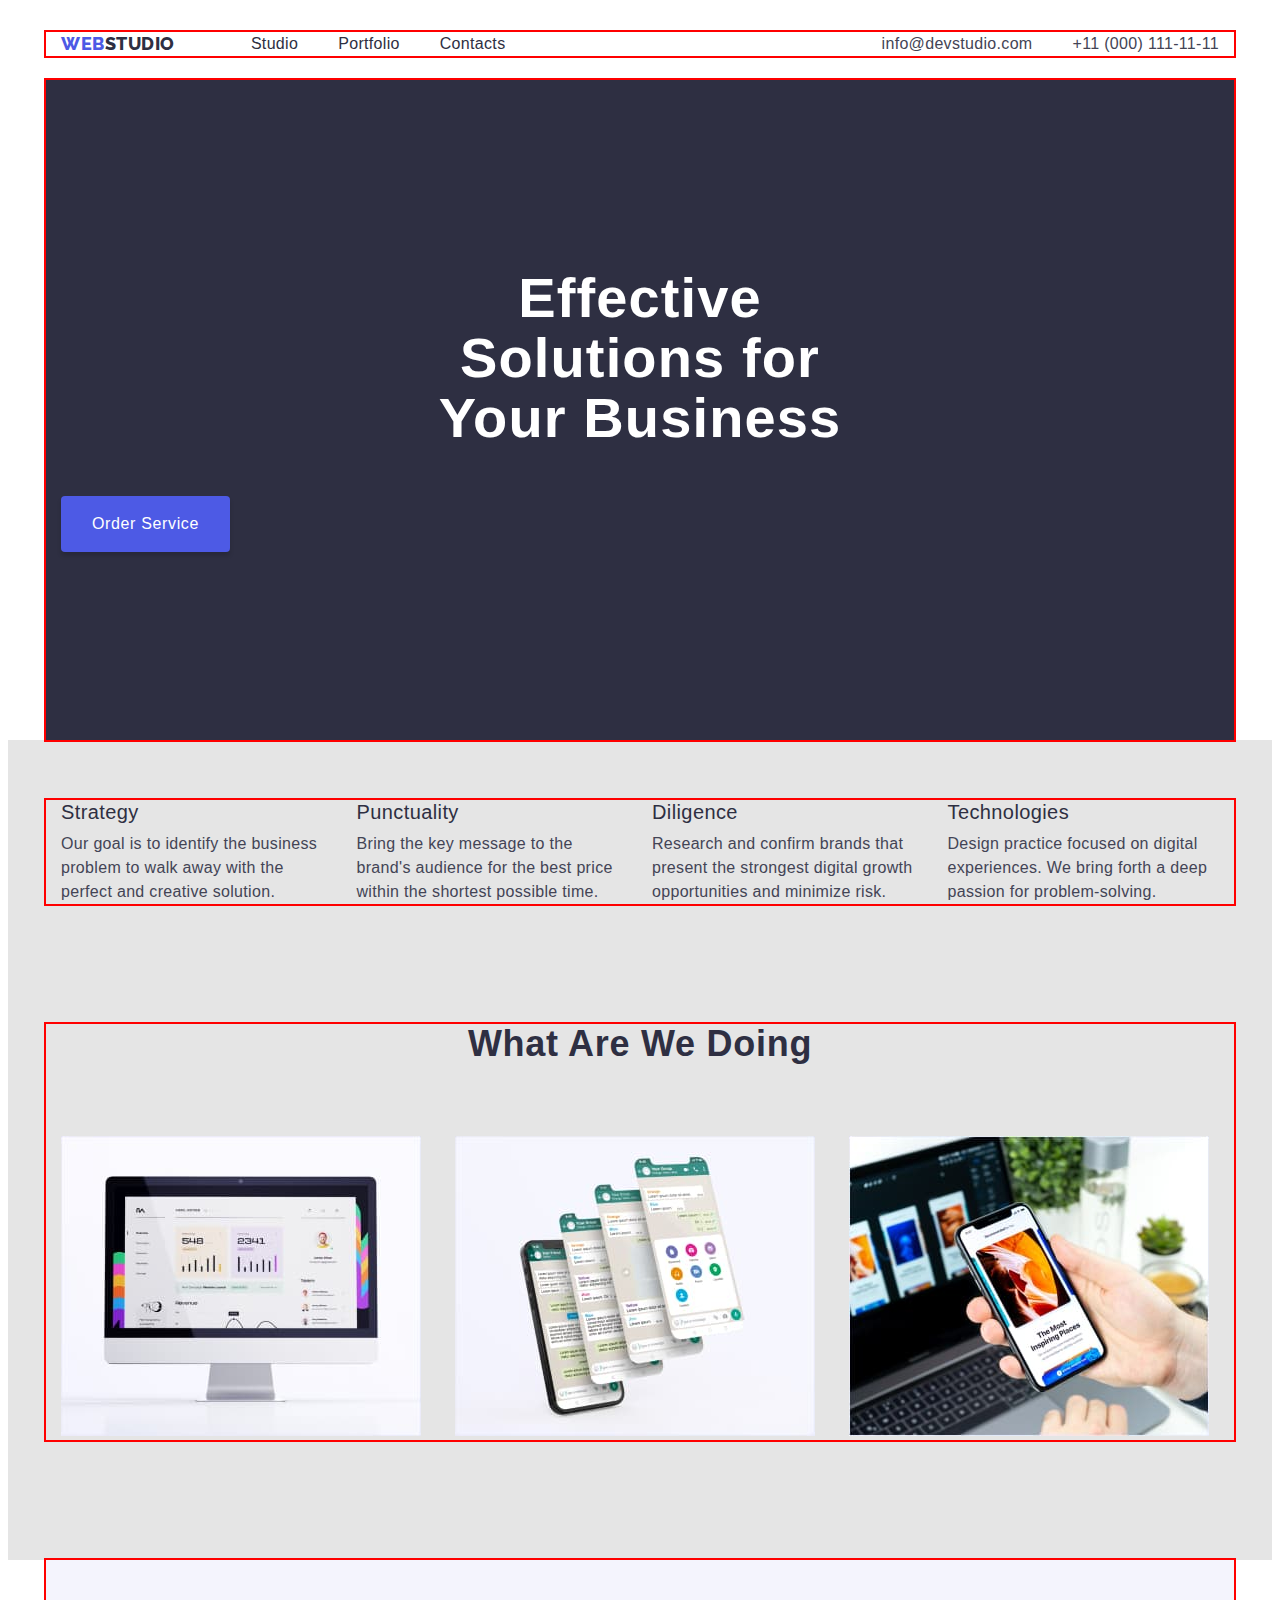
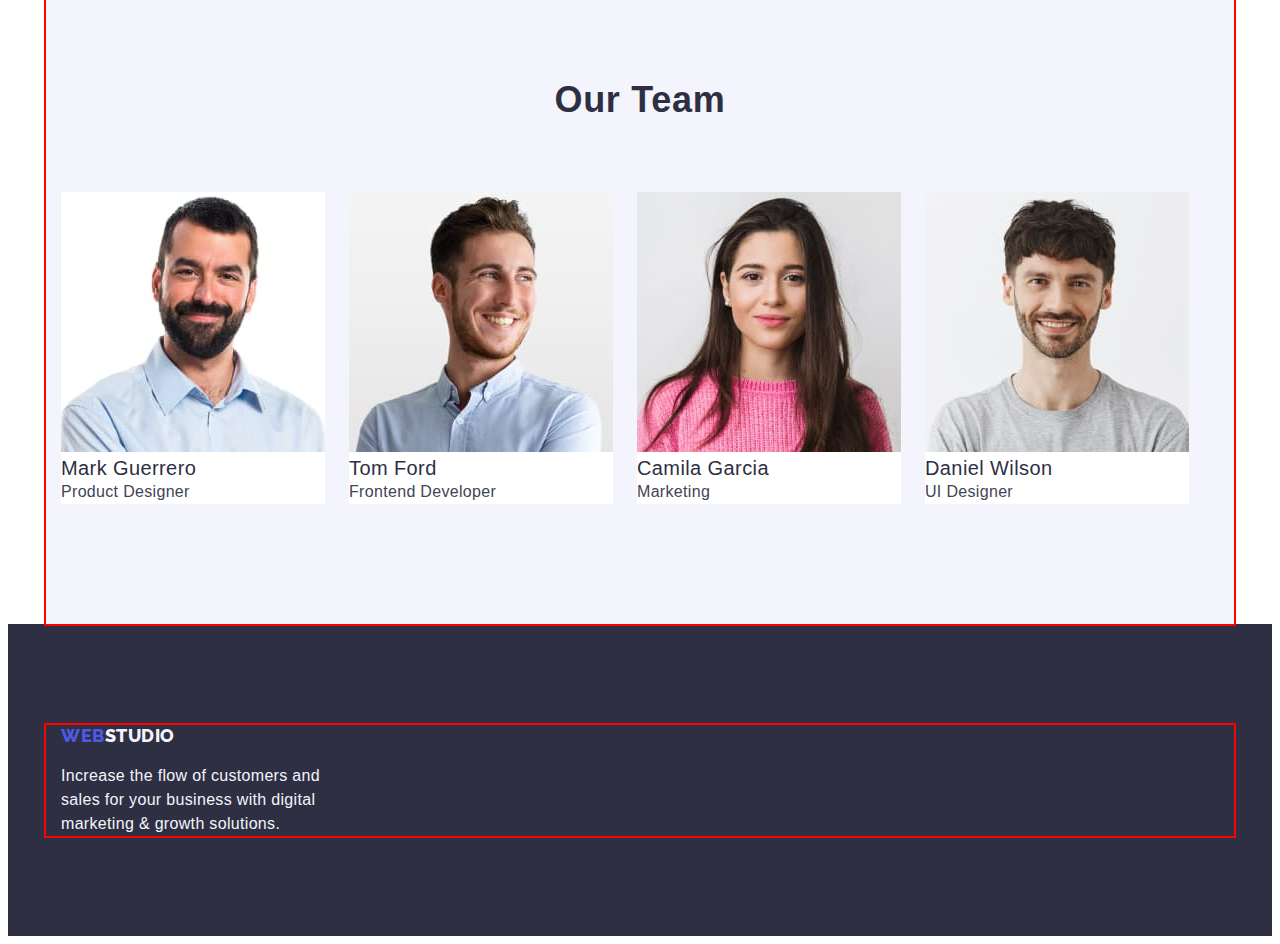
<file: index.html>
<!DOCTYPE html>
<html lang="en">
  <head>
    <meta charset="UTF-8" />
    <meta http-equiv="X-UA-Compatible" content="IE=edge" />
    <meta name="viewport" content="width=device-width, initial-scale=1.0" />
    <link rel="preconnect" href="https://fonts.googleapis.com" />
    <link rel="preconnect" href="https://fonts.gstatic.com" crossorigin />
    <link
      href="https://fonts.googleapis.com/css2?family=Raleway:wght@800family=Roboto:wght@400;500;700;900display=swap"
      rel="stylesheet"
    />
    <title>Студія</title>
    <link
      rel="stylesheet"
      href="https://cdnjs.cloudflare.com/ajax/libs/modern-normalize/2.0.0/modern-normalize.min.css"
      integrity="sha512-4xo8blKMVCiXpTaLzQSLSw3KFOVPWhm/TRtuPVc4WG6kUgjH6J03IBuG7JZPkcWMxJ5huwaBpOpnwYElP/m6wg=="
      crossorigin="anonymous"
      referrerpolicy="no-referrer"
    />
    <link rel="stylesheet" href="./css/styles.css" />
  </head>
  <body>
    <header class="header">
      <div class="container header-container">
        <nav class="head-nav">
          <a href="./index.html" class="header-logo link"
            >Web<span class="logo-span-header">Studio</span>
          </a>
          <ul class="header-menu list">
            <li class="header-menu-item">
              <a class="header-menu-link link" href="./index.html">Studio </a>
            </li>
            <li class="header-menu-item">
              <a class="header-menu-link link" href="./portfolio.html"
                >Portfolio
              </a>
            </li>
            <li class="header-menu-item">
              <a class="header-menu-link link" href="">Contacts </a>
            </li>
          </ul>
        </nav>
        <address class="header-adress">
          <ul class="header-social list">
            <li class="header-social-item">
              <a
                class="header-social-link link"
                href="mailto:info@devstudio.com"
                >info@devstudio.com
              </a>
            </li>
            <li class="header-social-item">
              <a class="header-social-link link" href="tel:+110001111111"
                >+11 (000) 111-11-11
              </a>
            </li>
          </ul>
        </address>
      </div>
    </header>
<section>
    <main>
      <div class="container hero-container">
          <h1 class="hero-title">Effective Solutions for Your Business</h1>
          <button class="hero-btn" type="button">Order Service</button>
      </div>
      </section>
      
        <section class="benefits">
          <div class="container">
          <h2 hidden>we will hide it</h2>
          <ul class="benefits-list list">
            <li class="benefits-item">
              <h3 class="benefits-subtitle">Strategy</h3>
              <p class="benefits-item-text">
                Our goal is to identify the business problem to walk away with
                the perfect and creative solution.
              </p>
            </li>
            <li class="benefits-item">
              <h3 class="benefits-subtitle">Punctuality</h3>
              <p class="benefits-item-text">
                Bring the key message to the brand's audience for the best price
                within the shortest possible time.
              </p>
            </li>
            <li class="benefits-item">
              <h3 class="benefits-subtitle">Diligence</h3>
              <p class="benefits-item-text">
                Research and confirm brands that present the strongest digital
                growth opportunities and minimize risk.
              </p>
            </li>
            <li class="benefits-item">
              <h3 class="benefits-subtitle">Technologies</h3>
              <p class="benefits-item-text">
                Design practice focused on digital experiences. We bring forth a
                deep passion for problem-solving.
              </p>
            </li>
          </ul>
          </div>
        </section>
        <section class="products">
          <div class="container">
          <h2 class="products-title">What are we doing</h2>
          <ul class="products-list list">
            <li class="products-item">
              <img src="./images/mac.jpg" alt="mac screen" width="360" />
            </li>
            <li class="products-item">
              <img
                src="./images/pages.jpg"
                alt="three pages screen"
                width="360"
              />
            </li>
            <li class="products-item">
              <img src="./images/iphone.jpg" alt="iphone screen" width="360" />
            </li>
          </ul>
          </div>
        </section>
        <div class="container team-container">
        <section class="team">
          <h2 class="team-title">Our Team</h2>
          <ul class="team-list list">
            <li class="team-item">
              <img
                src="./images/mark_guerrero.jpg"
                alt="mark guerrero's portret"
                width="264"
                class="team-img"
              />
              <h3 class="team-subtitle">Mark Guerrero</h3>
              <p class="team-item-text">Product Designer</p>
            </li>
            <li class="team-item">
              <img
                src="./images/tom_ford.jpg"
                alt="tom ford's portret"
                width="264"
                class="team-img"
              />
              <h3 class="team-subtitle">Tom Ford</h3>
              <p class="team-item-text">Frontend Developer</p>
            </li>
            <li class="team-item">
              <img
                src="./images/camila_garcia.jpg"
                alt="camila garcia's portret"
                width="264"
                class="team-img"
              />
              <h3 class="team-subtitle">Camila Garcia</h3>
              <p class="team-item-text">Marketing</p>
            </li>
            <li class="team-item">
              <img
                src="./images/daniel_wilson.jpg"
                alt="daniel wilson's portret"
                width="264"
                class="team-img"
              />
              <h3 class="team-subtitle">Daniel Wilson</h3>
              <p class="team-item-text">UI Designer</p>
            </li>
          </ul>
        </div>
        </section>
    </main>
    <footer class="footer">
      <div class="container footer-container">
      <a href="./index.html" class="footer-logo link"
        >Web<span class="span-logo-footer">Studio</span>
      </a>
      <p class="footer-text">
        Increase the flow of customers and sales for your business with digital
        marketing & growth solutions.
      </p>
      </div>
    </footer>
  </body>
</html>
</file>
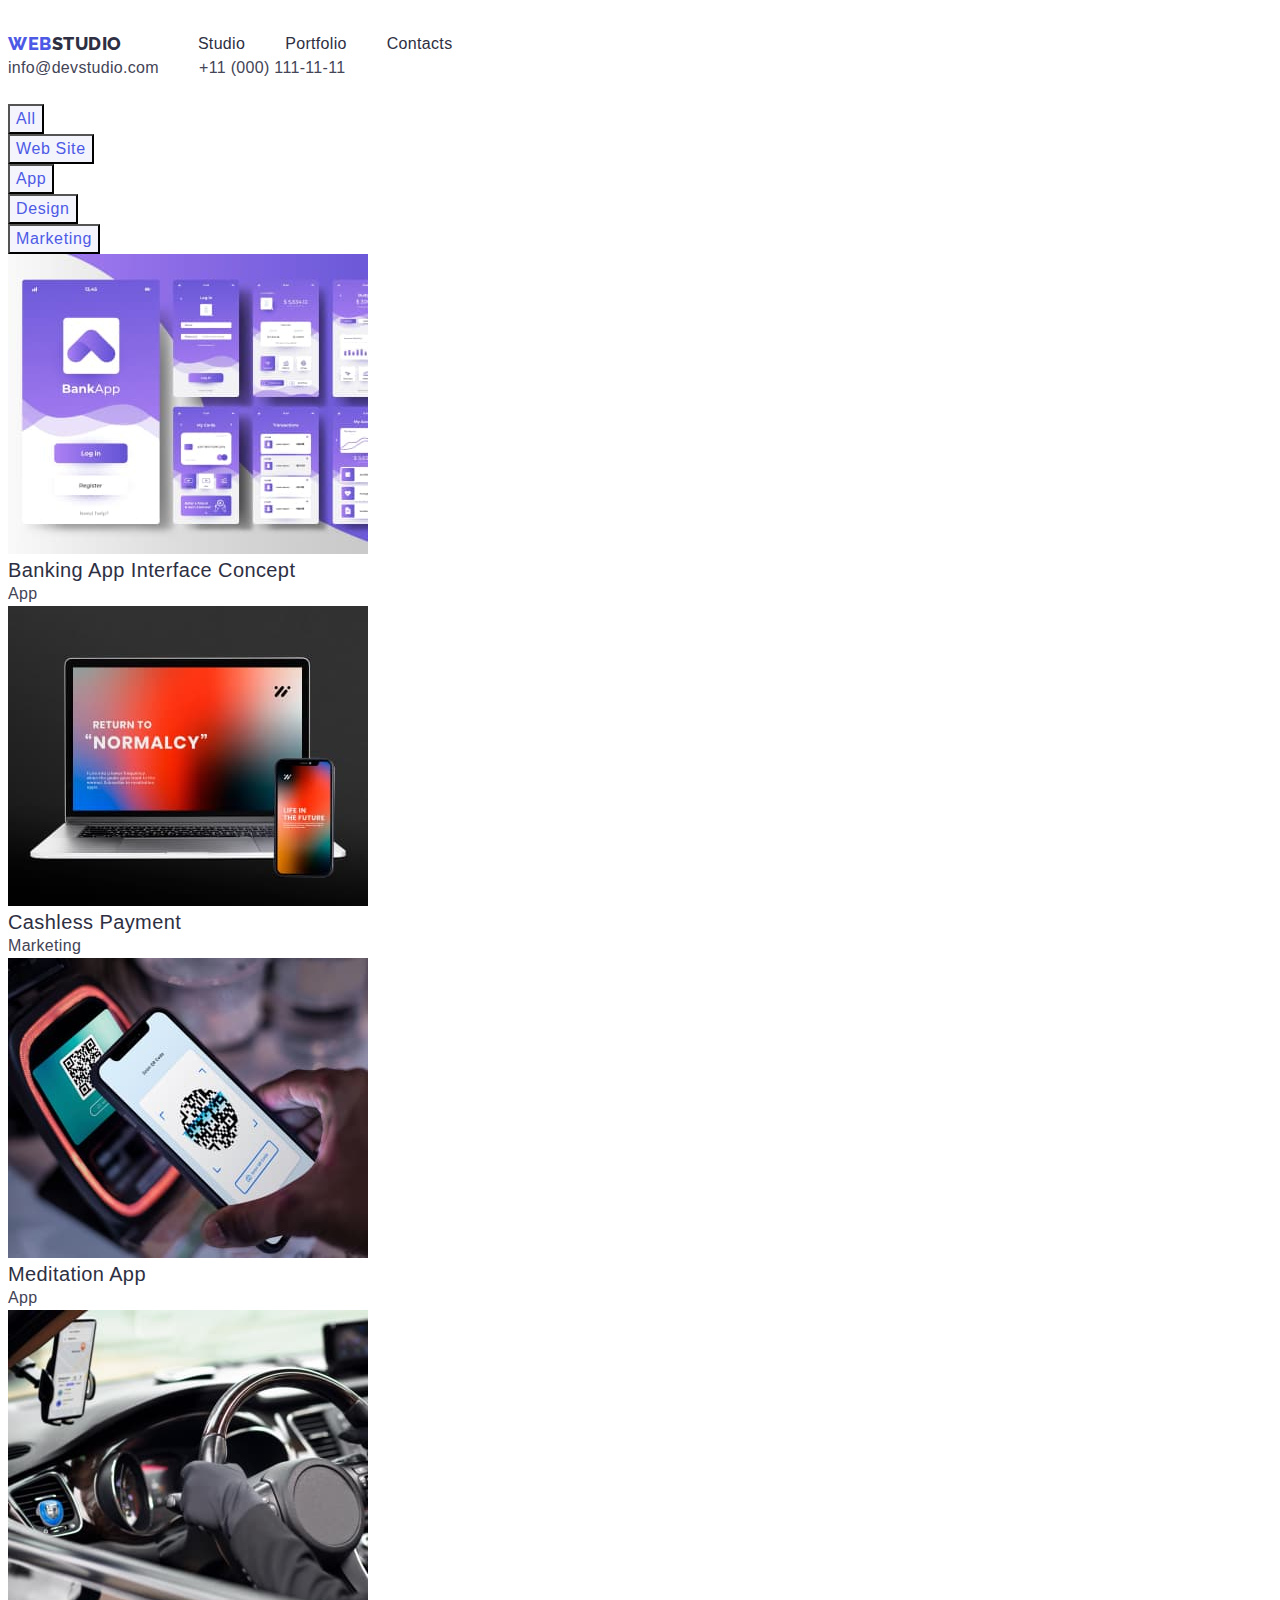
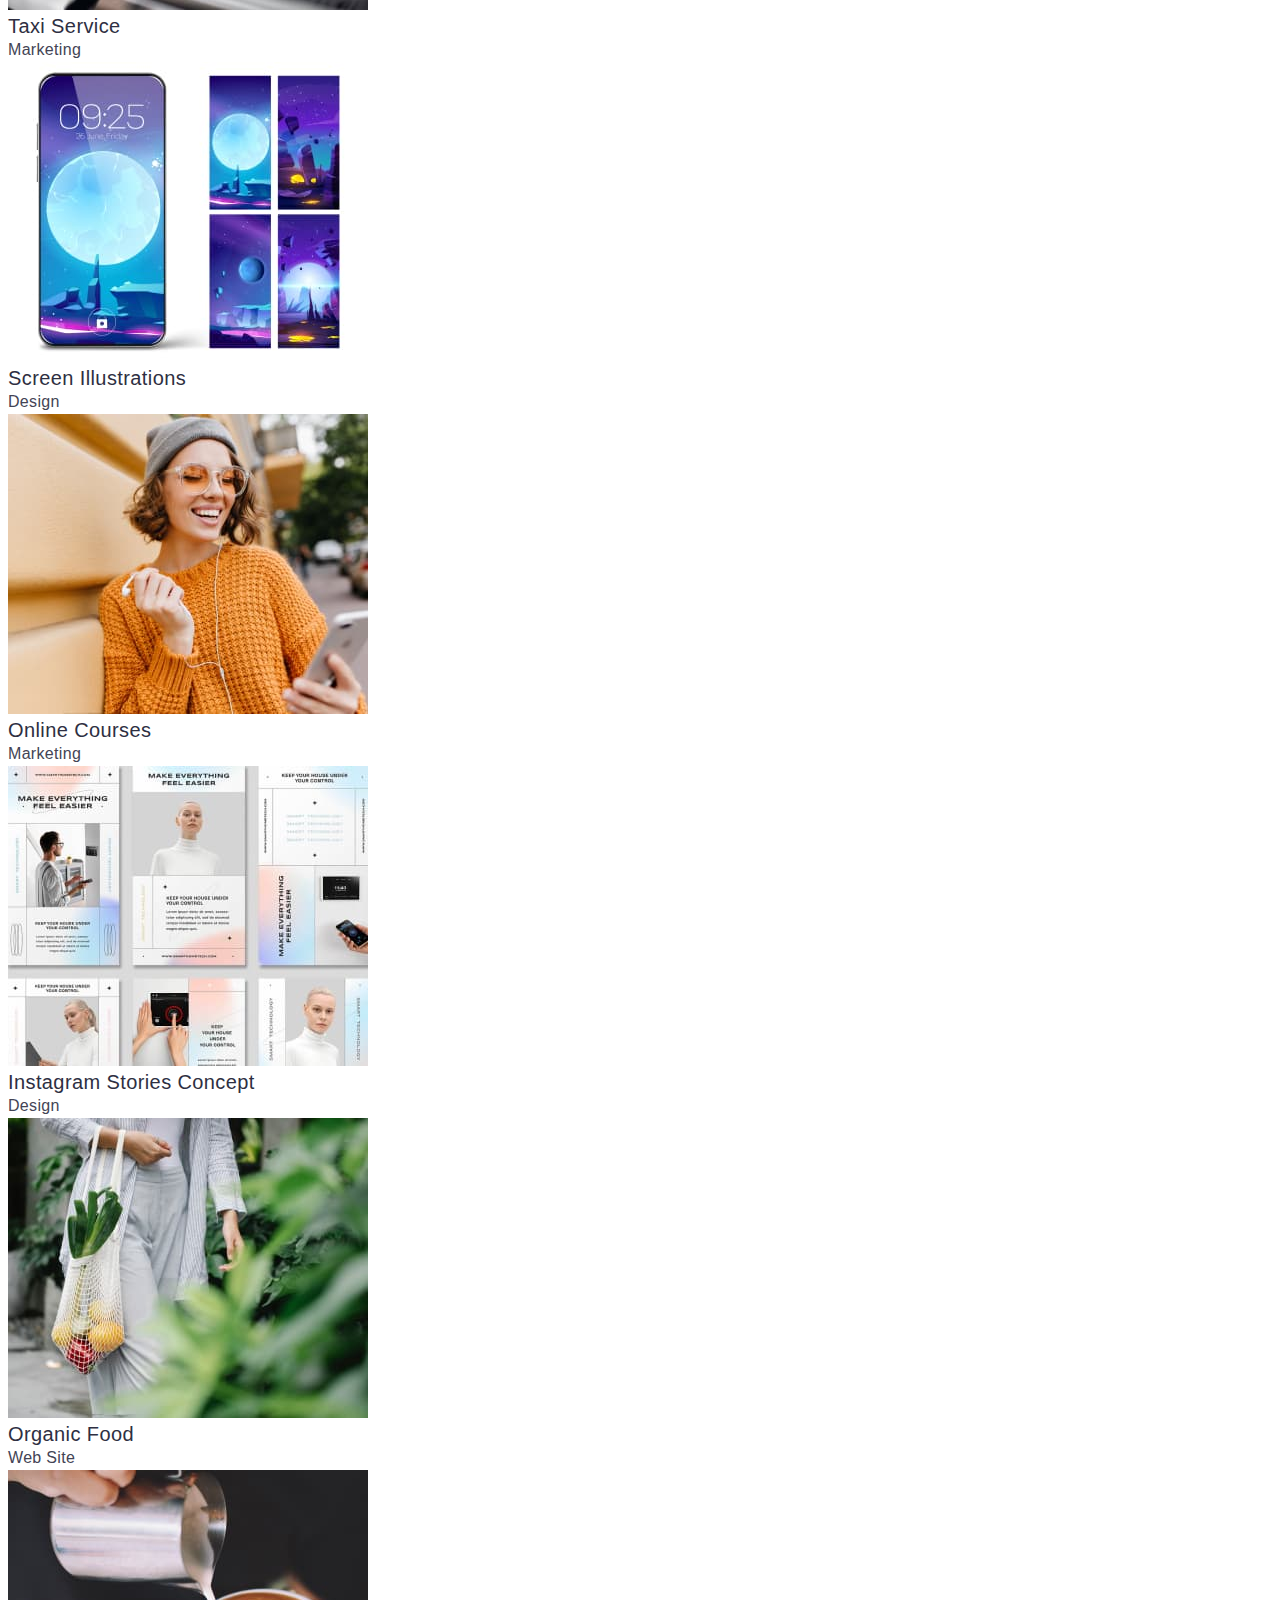
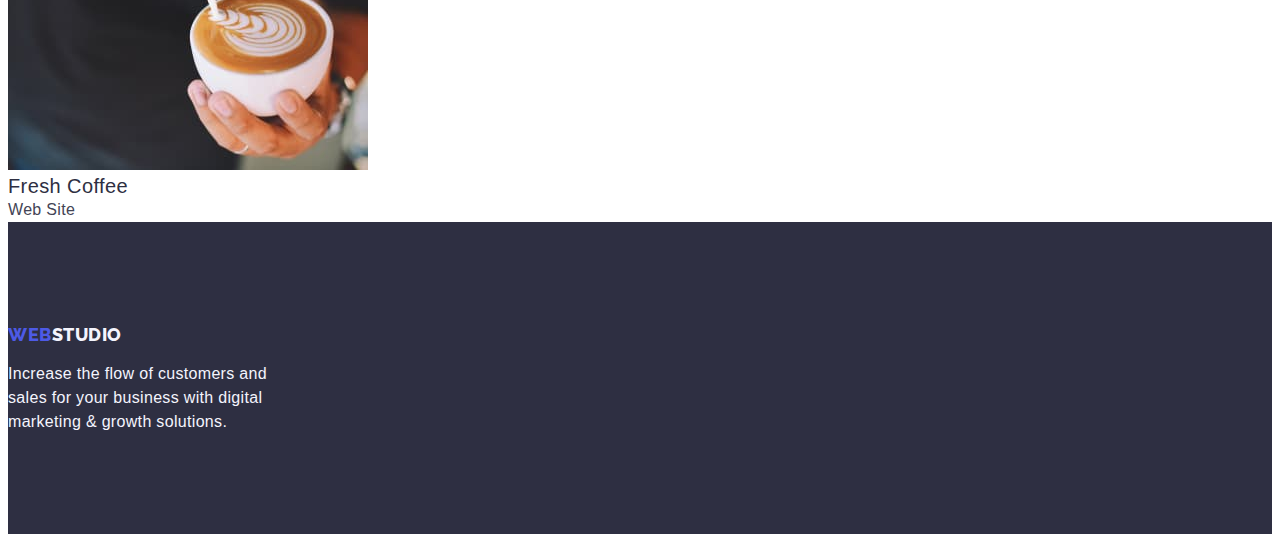
<file: portfolio.html>
<!DOCTYPE html>
<html lang="en">
  <head>
    <meta charset="UTF-8" />
    <meta http-equiv="X-UA-Compatible" content="IE=edge" />
    <meta name="viewport" content="width=device-width, initial-scale=1.0" />
    <link rel="preconnect" href="https://fonts.googleapis.com" />
    <link rel="preconnect" href="https://fonts.gstatic.com" crossorigin />
    <link
      href="https://fonts.googleapis.com/css2?family=Raleway:wght@800family=Roboto:wght@400;500;700;900display=swap"
      rel="stylesheet"
    />
    <title>Студія</title>
    <link
      rel="stylesheet"
      href="https://cdnjs.cloudflare.com/ajax/libs/modern-normalize/2.0.0/modern-normalize.min.css"
      integrity="sha512-4xo8blKMVCiXpTaLzQSLSw3KFOVPWhm/TRtuPVc4WG6kUgjH6J03IBuG7JZPkcWMxJ5huwaBpOpnwYElP/m6wg=="
      crossorigin="anonymous"
      referrerpolicy="no-referrer"
    />
    <link rel="stylesheet" href="./css/styles.css" />
  </head>
  <body>
    <header class="header">
      <nav class="head-nav">
        <a href="./index.html" class="header-logo link"
          >Web<span class="logo-span-header">Studio</span>
        </a>
        <ul class="header-menu list">
          <li class="header-menu-item">
            <a class="header-menu-link link" href="./index.html">Studio </a>
          </li>
          <li class="header-menu-item">
            <a class="header-menu-link link" href="./portfolio.html"
              >Portfolio
            </a>
          </li>
          <li class="header-menu-item">
            <a class="header-menu-link link" href="">Contacts </a>
          </li>
        </ul>
      </nav>
      <address class="header-adress">
        <ul class="header-social list">
          <li class="header-social-item">
            <a class="header-social-link link" href="mailto:info@devstudio.com"
              >info@devstudio.com
            </a>
          </li>
          <li class="header-social-item">
            <a class="header-social-link link" href="tel:+110001111111"
              >+11 (000) 111-11-11
            </a>
          </li>
        </ul>
      </address>
    </header>

    <main>
      <section class="filters">
        <h1 hidden>we will hide it</h1>
        <ul class="filters-item list">
          <li>
            <button class="filters-btn link" type="button">All</button>
          </li>
          <li>
            <button class="filters-btn link" type="button">Web Site</button>
          </li>
          <li><button class="filters-btn link" type="button">App</button></li>
          <li>
            <button class="filters-btn link" type="button">Design</button>
          </li>
          <li>
            <button class="filters-btn link" type="button">Marketing</button>
          </li>
        </ul>
        <ul class="inform list">
          <li>
            <a href="/" class="inform-link link">
              <img
                src="./images/banking_app.jpg"
                alt="banking app interface"
                width="360"
                class="inform-img link"
              />
              <h2 class="inform-subtitle">Banking App Interface Concept</h2>
              <p class="inform-text">App</p></a
            >
          </li>
          <li>
            <a href="/" class="inform-link link">
              <img
                src="./images/cashless_payment.jpg"
                alt="how to pay"
                width="360"
                class="inform-img link"
              />
              <h2 class="inform-subtitle">Cashless Payment</h2>
              <p class="inform-text">Marketing</p></a
            >
          </li>
          <li>
            <a href="/" class="inform-link link">
              <img
                src="./images/meditation_app.jpg"
                alt="meditation app screen"
                width="360"
                class="inform-img link"
              />
              <h2 class="inform-subtitle">Meditation App</h2>
              <p class="inform-text">App</p></a
            >
          </li>
          <li>
            <a href="/" class="inform-link link">
              <img
                src="./images/taxi.jpg"
                alt="taxi style"
                width="360"
                class="inform-img link"
              />
              <h2 class="inform-subtitle">Taxi Service</h2>
              <p class="inform-text">Marketing</p></a
            >
          </li>
          <li>
            <a href="/" class="inform-link link">
              <img
                src="./images/illustration.jpg"
                alt="screem illustrations"
                width="360"
                class="inform-img link"
              />
              <h2 class="inform-subtitle">Screen Illustrations</h2>
              <p class="inform-text">Design</p></a
            >
          </li>
          <li>
            <a href="/" class="inform-link link">
              <img
                src="./images/online_course.jpg"
                alt="how fun stady onlain"
                width="360"
                class="inform-img link"
              />
              <h2 class="inform-subtitle">Online Courses</h2>
              <p class="inform-text">Marketing</p></a
            >
          </li>
          <li>
            <a href="/" class="inform-link link">
              <img
                src="./images/instagram.jpg"
                alt="instagram layouts"
                width="360"
                class="inform-img link"
              />
              <h2 class="inform-subtitle">Instagram Stories Concept</h2>
              <p class="inform-text">Design</p></a
            >
          </li>
          <li>
            <a href="/" class="inform-link link">
              <img
                src="./images/organic_food.jpg"
                alt="organic food inside the bag"
                width="360"
                class="inform-img link"
              />
              <h2 class="inform-subtitle">Organic Food</h2>
              <p class="inform-text">Web Site</p></a
            >
          </li>
          <li>
            <a href="/" class="inform-link link">
              <img
                src="./images/coffee.jpg"
                alt="fresh coffee cap"
                width="360"
                class="inform-img link"
              />
              <h2 class="inform-subtitle">Fresh Coffee</h2>
              <p class="inform-text">Web Site</p></a
            >
          </li>
        </ul>
      </section>
    </main>
    <footer class="footer">
      <a href="./index.html" class="footer-logo link"
        >Web<span class="span-logo-footer">Studio</span>
      </a>
      <p class="footer-text">
        Increase the flow of customers and sales for your business with digital
        marketing & growth solutions.
      </p>
    </footer>
  </body>
</html>
</file>
<file: css/styles.css>
:root {
  --title-color: #2e2f42;
  --main-text-color: #434455;
  --second-text-color: #f4f4fd;
}
body {
  font-family: "Roboto", sans-serif;
  color: #434455;
  background-color: #ffffff;
}

p,
h1,
h2,
h3,
h4,
h5,
h6 {
  margin-top: 0;
  margin-bottom: 0;
}

ul {
  list-style-type: 0;
  margin-top: 0;
  margin-bottom: 0;
  padding-left: 0;
}

a {
  text-decoration: none;
}
.list {
  list-style-type: none;
}
.link {
  text-decoration: none;
}

.container {
  width: 100%;
  max-width: 1158px;
  padding-left: 15px;
  padding-right: 15px;
  margin: 0 auto;
  outline: 2px solid red;
}

.header-container {
  display: flex;
  align-items: center;
}
/* ======header =======*/
.header {
  padding-top: 24px;
  padding-bottom: 24px;
}

.head-nav {
  font-weight: 500;
  font-size: 16px;
  line-height: 1.5;
  letter-spacing: 0.02em;
  color: #2e2f42;
  display: flex;
  align-items: center;
}

.header-logo {
  font-family: "Raleway", sans-serif;
  font-weight: 800;
  font-size: 18px;
  line-height: 1.17;
  letter-spacing: 0.03em;
  color: #4d5ae5;
  text-transform: uppercase;
}

.logo-span-header {
  color: #2e2f42;
}

.header-menu {
  display: flex;
  gap: 40px;
  padding-left: 76px;
}

.header-menu-item {
}

.header-menu-link {
  font-weight: 500;
  font-size: 16px;
  line-height: 1.5;
  letter-spacing: 0.02em;
  color: #2e2f42;
}

.header-menu-link:is(:hover, :focus) {
  color: #404bbf;
  text-decoration: none;
}
.header-adress {
  font-style: normal;
  margin-left: auto;
}
.header-social {
  display: flex;
  gap: 40px;
}
.header-social-link {
  font-size: 16px;
  line-height: 1.5;
  letter-spacing: 0.02em;
  color: #434455;
}
.header-social-link:is(:hover, :focus) {
  color: #404bbf;
}
.header-social-item {
  font-size: 16px;
  line-height: 1.5;
  letter-spacing: 0.02em;
  color: #434455;
}
.header-social-item:is(:hover, :focus) {
  color: #404bbf;
}

/* ======== hero ========= */

.hero {
}

.hero-container {
  background: #2e2f42;
  padding-top: 188px;
  padding-bottom: 188px;
}

.hero-title {
  font-weight: 700;
  font-size: 56px;
  line-height: 1.07;
  letter-spacing: 0.02em;
  text-align: center;
  color: #ffffff;
  max-width: 496px;
  margin: 0 auto;
  margin-bottom: 48px;
}
.hero-btn {
  min-width: 169px;
  min-height: 56px;
  font-family: inherit;
  font-weight: 500;
  font-size: 16px;
  line-height: 1.5;
  letter-spacing: 0.04em;
  color: #ffffff;
  box-shadow: 0px 4px 4px rgba(0, 0, 0, 0.15);
  border-radius: 4px;
  border: none;
  background: #4d5ae5;
  cursor: pointer;
}
.hero-btn:hover,
.hero-btn:focus {
  background-color: #404bbf;
}

/* ====== benefits ===== */
.benefits {
  padding-top: 60px;
  padding-bottom: 60px;
  background: #e5e5e5;
}

.benefits-list {
  display: flex;
  gap: 24px;
}

.benefits-item {
  width: calc((100% - 72px) / 4);
}

.benefits-subtitle {
  font-weight: 500;
  font-size: 20px;
  line-height: 1.2;
  letter-spacing: 0.02em;
  color: var(--title-color);
  margin-bottom: 8px;
}

.benefits-item-text {
  font-size: 16px;
  line-height: 1.5;
  letter-spacing: 0.02em;
  color: var(--main-text-color);
}

/* -------- products ----- */
.products {
  padding-top: 60px;
  padding-bottom: 120px;
  background: #e5e5e5;
}
.products-title {
  font-weight: 700;
  font-size: 36px;
  line-height: 1.11;
  letter-spacing: 0.02em;
  text-align: center;
  text-transform: capitalize;
  color: var(--title-color);
  margin-bottom: 72px;
}
.products-list {
  display: flex;
  gap: 24px;
}
.products-item {
  width: calc((100% - 28px) / 3);
}

/* ====== team ========= */
.team {
}
.team-container {
  background-color: #f4f4fd;
  padding-top: 120px;
  padding-bottom: 120px;
}
.team-title {
  font-weight: 700;
  font-size: 36px;
  line-height: 1.11;
  text-align: center;
  letter-spacing: 0.02em;
  text-transform: capitalize;
  color: #2e2f42;
  margin-bottom: 72px;
}
.team-list {
  display: flex;
  width: calc((100%-72px) / 4);
  gap: 24px;
}
.team-item {
  background: #ffffff;
}
.team-subtitle {
  font-weight: 500;
  font-size: 20px;
  line-height: 1.2;
  letter-spacing: 0.02em;
  color: var(--title-color);
}

.team-img {
}

.team-item-text {
  font-size: 16px;
  line-height: 1.5;
  letter-spacing: 0.02em;
  color: var(--main-text-color);
}
/* ======== footer ====== */
.footer {
  background: #2e2f42;
  padding-top: 101.5px;
  padding-bottom: 100px;
}
.footer-logo {
  font-family: "Raleway", sans-serif;
  font-weight: 800;
  font-size: 18px;
  line-height: 1.17;
  letter-spacing: 0.03em;
  text-transform: uppercase;
  color: #4d5ae5;
  text-decoration: none;
}

.span-logo-footer {
  color: var(--second-text-color);
}

.footer-text {
  font-size: 16px;
  line-height: 1.5;
  letter-spacing: 0.02em;
  color: #f4f4fd;
  max-width: 264px;
  align-items: center;
  margin-top: 17.5px;
}

/* ----- portfolio ------ */

.filters {
}
.filters-item {
}

.filters-btn {
  font-family: "Roboto", sans-serif;
  font-weight: 500;
  font-size: 16px;
  line-height: 1.5;
  letter-spacing: 0.04em;
  color: #4d5ae5;
  background-color: var(--second-text-color);
  cursor: pointer;
}
.filters-btn:hover,
.filters-btn:focus {
  color: #ffffff;
  background-color: #404bbf;
}

.inform-list {
}
.inform-link {
}
.inform-img {
}
.inform-subtitle {
  font-weight: 500;
  font-size: 20px;
  line-height: 1.2;
  letter-spacing: 0.02em;
  color: var(--title-color);
}
.inform-text {
  font-size: 16px;
  line-height: 1.5;
  letter-spacing: 0.02em;
  color: var(--main-text-color);
}
</file>
